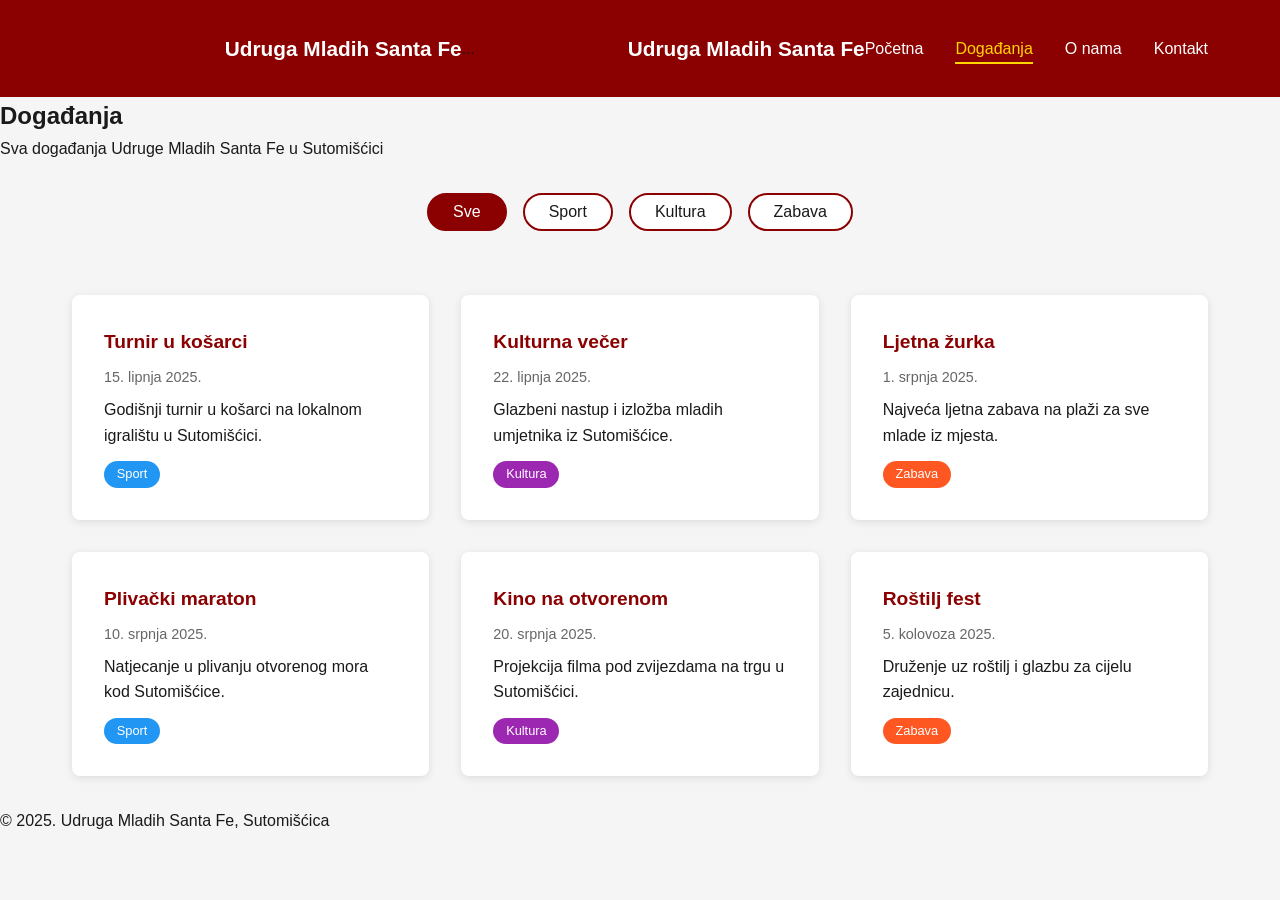
<file: dogadjanja.html>
<!DOCTYPE html>
<html lang="hr">
<head>
    <meta charset="UTF-8">
    <meta name="viewport" content="width=device-width, initial-scale=1.0">

    <!-- SEO -->
    <title>Događanja | Udruga Mladih Santa Fe</title>
    <meta name="description" content="Pogledaj sva događanja koja organizira Udruga Mladih Santa Fe u Sutomišćici.">

    <!-- Open Graph -->
    <meta property="og:title" content="Događanja | Udruga Mladih Santa Fe">
    <meta property="og:description" content="Događanja za mlade u Sutomišćici">
    <meta property="og:type" content="website">
    <meta property="og:url" content="https://vase-ime.netlify.app/dogadjanja.html">

    <link rel="stylesheet" href="css/style.css">
    <!-- Google tag (gtag.js) -->
<script async src="https://www.googletagmanager.com/gtag/js?id=G-75VJXSD8WT"></script>
<script>
  window.dataLayer = window.dataLayer || [];
  function gtag(){dataLayer.push(arguments);}
  gtag('js', new Date());

  gtag('config', 'G-75VJXSD8WT');
</script>
</head> 
<body>

    <header>
        <nav>
            <nav>
    <div class="logo">Udruga Mladih Santa Fe</div>
    <div class="hamburger" id="hamburger">
        <span></span>
        <span></span>
        <span></span>
    </div>
    <ul id="nav-menu">
        ...
    </ul>
</nav>
            <div class="logo">Udruga Mladih Santa Fe</div>
            <ul>
                <li><a href="index.html">Početna</a></li>
                <li><a href="dogadjanja.html" class="active">Događanja</a></li>
                <li><a href="onama.html">O nama</a></li>
                <li><a href="kontakt.html">Kontakt</a></li>
            </ul>
        </nav>
    </header>

    <main>
        <section class="stranica-hero">
            <h1>Događanja</h1>
            <p>Sva događanja Udruge Mladih Santa Fe u Sutomišćici</p>
        </section>

        <!-- FILTER GUMBI -->
        <section class="filter-sekcija">
            <button class="filter-btn active" data-filter="sve">Sve</button>
            <button class="filter-btn" data-filter="sport">Sport</button>
            <button class="filter-btn" data-filter="kultura">Kultura</button>
            <button class="filter-btn" data-filter="zabava">Zabava</button>
        </section>

        <!-- KARTICE DOGAĐANJA -->
        <section class="dogadjanja-grid">

            <div class="kartica" data-kategorija="sport">
                <h2>Turnir u košarci</h2>
                <p class="datum">15. lipnja 2025.</p>
                <p>Godišnji turnir u košarci na lokalnom igralištu u Sutomišćici.</p>
                <span class="tag sport">Sport</span>
            </div>

            <div class="kartica" data-kategorija="kultura">
                <h2>Kulturna večer</h2>
                <p class="datum">22. lipnja 2025.</p>
                <p>Glazbeni nastup i izložba mladih umjetnika iz Sutomišćice.</p>
                <span class="tag kultura">Kultura</span>
            </div>

            <div class="kartica" data-kategorija="zabava">
                <h2>Ljetna žurka</h2>
                <p class="datum">1. srpnja 2025.</p>
                <p>Najveća ljetna zabava na plaži za sve mlade iz mjesta.</p>
                <span class="tag zabava">Zabava</span>
            </div>

            <div class="kartica" data-kategorija="sport">
                <h2>Plivački maraton</h2>
                <p class="datum">10. srpnja 2025.</p>
                <p>Natjecanje u plivanju otvorenog mora kod Sutomišćice.</p>
                <span class="tag sport">Sport</span>
            </div>

            <div class="kartica" data-kategorija="kultura">
                <h2>Kino na otvorenom</h2>
                <p class="datum">20. srpnja 2025.</p>
                <p>Projekcija filma pod zvijezdama na trgu u Sutomišćici.</p>
                <span class="tag kultura">Kultura</span>
            </div>

            <div class="kartica" data-kategorija="zabava">
                <h2>Roštilj fest</h2>
                <p class="datum">5. kolovoza 2025.</p>
                <p>Druženje uz roštilj i glazbu za cijelu zajednicu.</p>
                <span class="tag zabava">Zabava</span>
            </div>

        </section>
    </main>

    <footer>
        <p>© 2025. Udruga Mladih Santa Fe, Sutomišćica</p>
    </footer>

    <script src="js/script.js"></script>
</body>
</html>
</file>
<file: css/style.css>
/* ===== VARIJABLE ===== */
:root {
    --primary: #8B0000;
    --secondary: #FFD700;
    --dark: #1a1a1a;
    --light: #f5f5f5;
    --white: #ffffff;
    --siva: #666666;
    --razmak-mali: 1rem;
    --razmak-srednji: 2rem;
    --razmak-veliki: 4rem;
}

/* ===== RESET ===== */
* {
    margin: 0;
    padding: 0;
    box-sizing: border-box;
}

body {
    font-family: 'Arial', sans-serif;
    background-color: var(--light);
    color: var(--dark);
    line-height: 1.6;
}

/* ===== NAVIGACIJA ===== */
header {
    background-color: var(--primary);
    position: sticky;
    top: 0;
    z-index: 100;
}

nav {
    display: flex;
    justify-content: space-between;
    align-items: center;
    padding: var(--razmak-mali) var(--razmak-srednji);
    max-width: 1200px;
    margin: 0 auto;
}

nav .logo {
    color: var(--white);
    font-size: 1.3rem;
    font-weight: bold;
}

nav ul {
    list-style: none;
    display: flex;
    gap: var(--razmak-srednji);
}

nav ul a {
    color: var(--white);
    text-decoration: none;
    font-size: 1rem;
    padding: 0.3rem 0;
    border-bottom: 2px solid transparent;
}

nav ul a:hover,
nav ul a.active {
    color: var(--secondary);
    border-bottom: 2px solid var(--secondary);
}

/* ===== HERO ===== */
.hero {
    background-image: url('../img/hero.jpg');
    background-size: cover;
    background-position: center;
    background-attachment: fixed;
    min-height: 90vh;
    display: flex;
    align-items: center;
    justify-content: center;
    position: relative;
}

.hero-overlay {
    background-color: rgba(0, 0, 0, 0.5);
    padding: 4rem;
    text-align: center;
    border-radius: 10px;
    max-width: 700px;
}

.hero-overlay h1 {
    font-size: 3rem;
    color: var(--secondary);
    margin-bottom: 1rem;
    text-shadow: 2px 2px 4px rgba(0,0,0,0.5);
}

.hero-overlay p {
    font-size: 1.3rem;
    color: var(--white);
    margin-bottom: 2rem;
}
/* ===== GUMB ===== */
.btn {
    background-color: var(--primary);
    color: var(--white);
    padding: 0.8rem 2rem;
    text-decoration: none;
    border-radius: 5px;
    font-size: 1rem;
    border: none;
    cursor: pointer;
    display: inline-block;
}

.btn:hover {
    background-color: var(--secondary);
    color: var(--dark);
}

/* ===== FILTER ===== */
.filter-sekcija {
    display: flex;
    gap: var(--razmak-mali);
    justify-content: center;
    padding: var(--razmak-srednji);
    flex-wrap: wrap;
}

.filter-btn {
    background-color: var(--white);
    color: var(--dark);
    border: 2px solid var(--primary);
    padding: 0.5rem 1.5rem;
    border-radius: 25px;
    cursor: pointer;
    font-size: 1rem;
}

.filter-btn:hover,
.filter-btn.active {
    background-color: var(--primary);
    color: var(--white);
}

/* ===== DOGAĐANJA GRID ===== */
.dogadjanja-grid {
    display: grid;
    grid-template-columns: repeat(3, 1fr);
    gap: var(--razmak-srednji);
    padding: var(--razmak-srednji);
    max-width: 1200px;
    margin: 0 auto;
}

.kartica {
    background-color: var(--white);
    border-radius: 8px;
    padding: var(--razmak-srednji);
    box-shadow: 0 2px 8px rgba(0,0,0,0.1);
}

.kartica h2 {
    font-size: 1.2rem;
    margin-bottom: 0.5rem;
    color: var(--primary);
}

.kartica .datum {
    color: var(--siva);
    font-size: 0.9rem;
    margin-bottom: 0.5rem;
}

.tag {
    display: inline-block;
    padding: 0.2rem 0.8rem;
    border-radius: 25px;
    font-size: 0.8rem;
    margin-top: 0.8rem;
    color: var(--white);
}

.tag.sport { background-color: #2196F3; }
.tag.kultura { background-color: #9C27B0; }
.tag.zabava { background-color: #FF5722; }

/* ===== O NAMA ===== */
.onama-sadrzaj {
    display: grid;
    grid-template-columns: repeat(3, 1fr);
    gap: var(--razmak-srednji);
    padding: var(--razmak-veliki) var(--razmak-srednji);
    max-width: 1200px;
    margin: 0 auto;
}

.onama-tekst {
    background-color: var(--white);
    padding: var(--razmak-srednji);
    border-radius: 8px;
    box-shadow: 0 2px 8px rgba(0,0,0,0.1);
}

.onama-tekst h2 {
    color: var(--primary);
    margin-bottom: var(--razmak-mali);
}

/* ===== KONTAKT ===== */
.kontakt-sadrzaj {
    display: grid;
    grid-template-columns: 1fr 2fr;
    gap: var(--razmak-srednji);
    padding: var(--razmak-veliki) var(--razmak-srednji);
    max-width: 1200px;
    margin: 0 auto;
}

.kontakt-info {
    background-color: var(--white);
    padding: var(--razmak-srednji);
    border-radius: 8px;
    box-shadow: 0 2px 8px rgba(0,0,0,0.1);
}

.kontakt-info h2 {
    color: var(--primary);
    margin-bottom: var(--razmak-mali);
}

.kontakt-info p {
    margin-bottom: 0.8rem;
    font-size: 1rem;
}

.kontakt-forma {
    background-color: var(--white);
    padding: var(--razmak-srednji);
    border-radius: 8px;
    box-shadow: 0 2px 8px rgba(0,0,0,0.1);
}

.kontakt-forma h2 {
    color: var(--primary);
    margin-bottom: var(--razmak-srednji);
}

.forma-grupa {
    display: flex;
    flex-direction: column;
    margin-bottom: var(--razmak-mali);
}

.forma-grupa label {
    font-weight: bold;
    margin-bottom: 0.3rem;
}

.forma-grupa input,
.forma-grupa textarea {
    padding: 0.7rem;
    border: 2px solid #ddd;
    border-radius: 5px;
    font-size: 1rem;
    font-family: 'Arial', sans-serif;
}

.forma-grupa input:focus,
.forma-grupa textarea:focus {
    border-color: var(--/* ===== FIX VISINA ===== */
html, body {
    height: 100%;
}

body {
    display: flex;
    flex-direction: column;
    min-height: 100vh;
}

main {
    flex: 1;
}

/* ===== HAMBURGER MENI ZA MOBITEL ===== */
.hamburger {
    display: none;
    flex-direction: column;
    cursor: pointer;
    gap: 5px;
}

.hamburger span {
    width: 25px;
    height: 3px;
    background-color: var(--white);
    border-radius: 3px;
}

@media (max-width: 768px) {
    .hamburger {
        display: flex;
    }

    nav ul {
        display: none;
        flex-direction: column;
        width: 100%;
        text-align: center;
        padding: var(--razmak-mali) 0;
    }

    nav ul.otvoreno {
        display: flex;
    }

    nav {
        flex-wrap: wrap;
    }
}/* ===== ZAŠTO MI SEKCIJA ===== */
.zasto-mi {
    text-align: center;
    padding: var(--razmak-veliki) var(--razmak-srednji);
    max-width: 1200px;
    margin: 0 auto;
}

.zasto-mi h2 {
    font-size: 2rem;
    color: var(--primary);
    margin-bottom: var(--razmak-srednji);
}

.zasto-grid {
    display: grid;
    grid-template-columns: repeat(3, 1fr);
    gap: var(--razmak-srednji);
}

.zasto-kartica {
    background-color: var(--white);
    padding: var(--razmak-srednji);
    border-radius: 8px;
    box-shadow: 0 2px 8px rgba(0,0,0,0.1);
}

.zasto-kartica h3 {
    font-size: 1.3rem;
    margin-bottom: var(--razmak-mali);
    color: var(--primary);
}

@media (max-width: 768px) {
    .zasto-grid {
        grid-template-columns: 1fr;
    }
}
</file>
